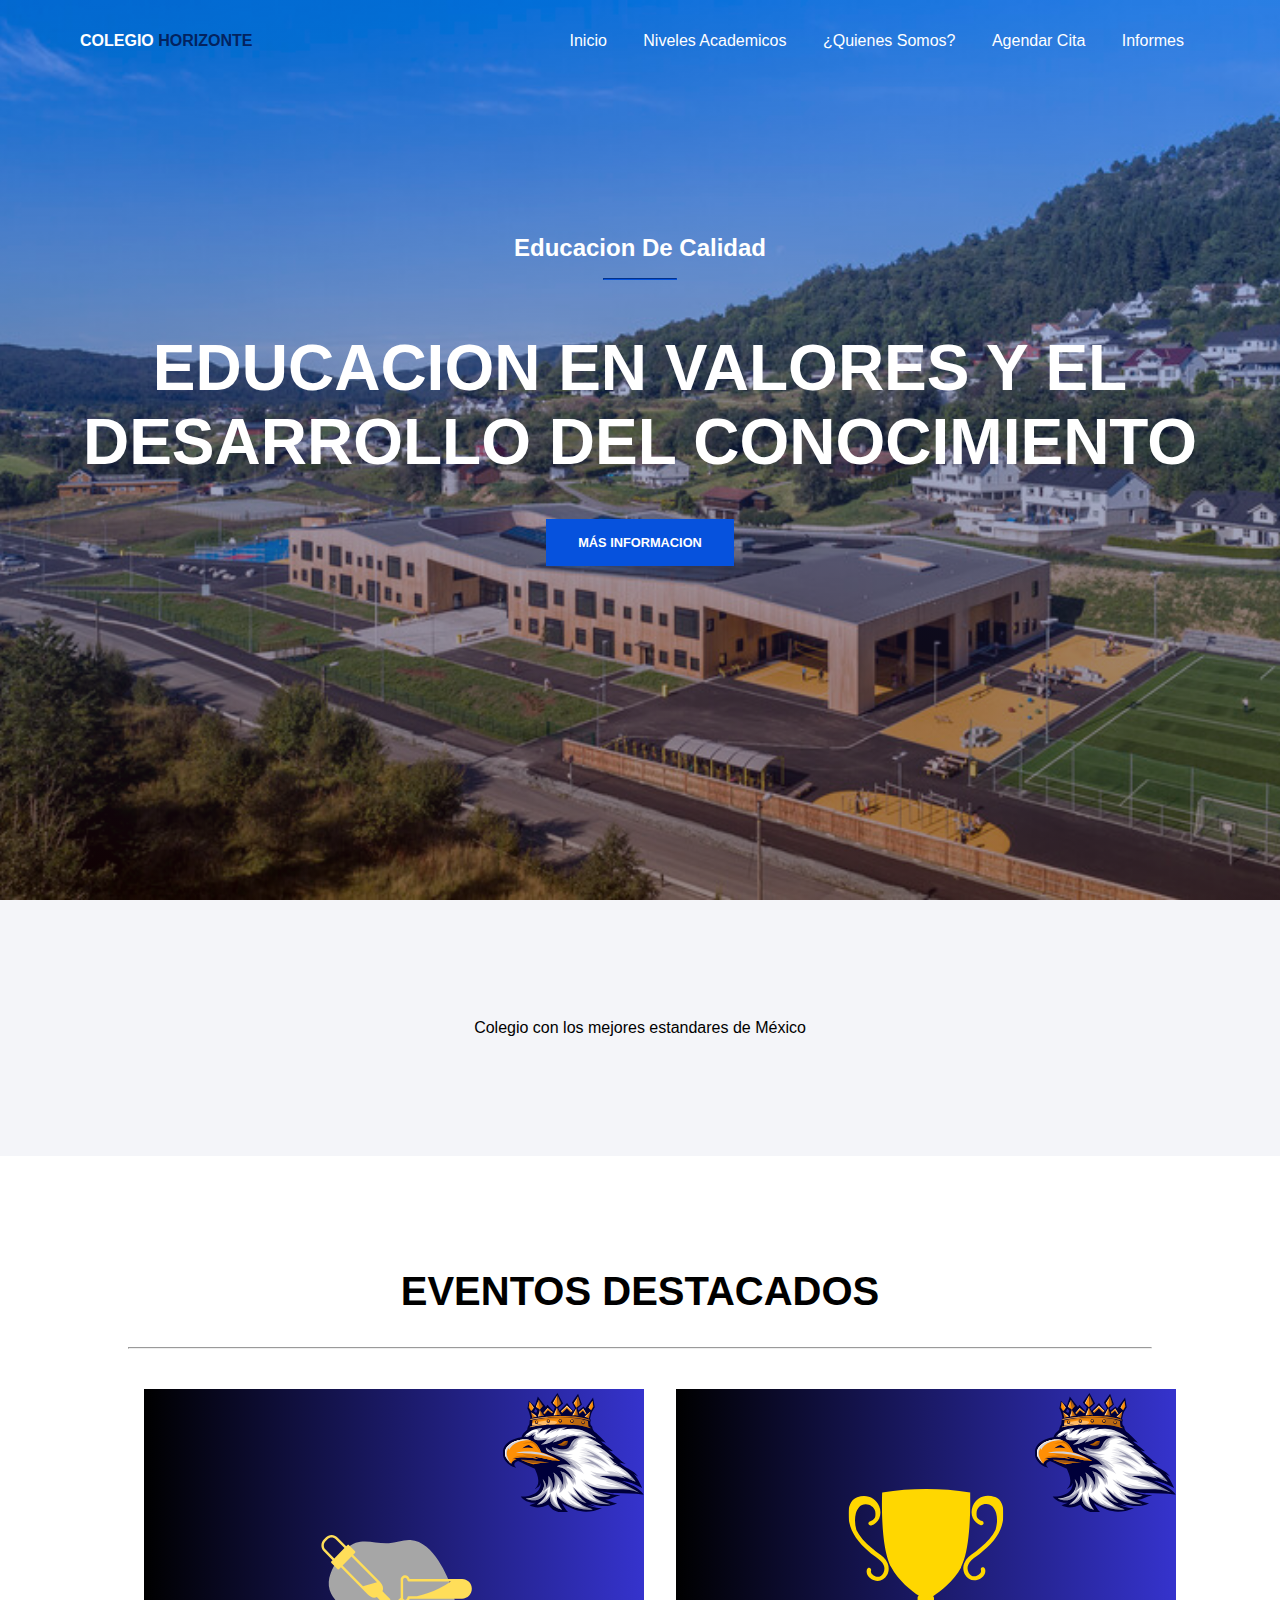
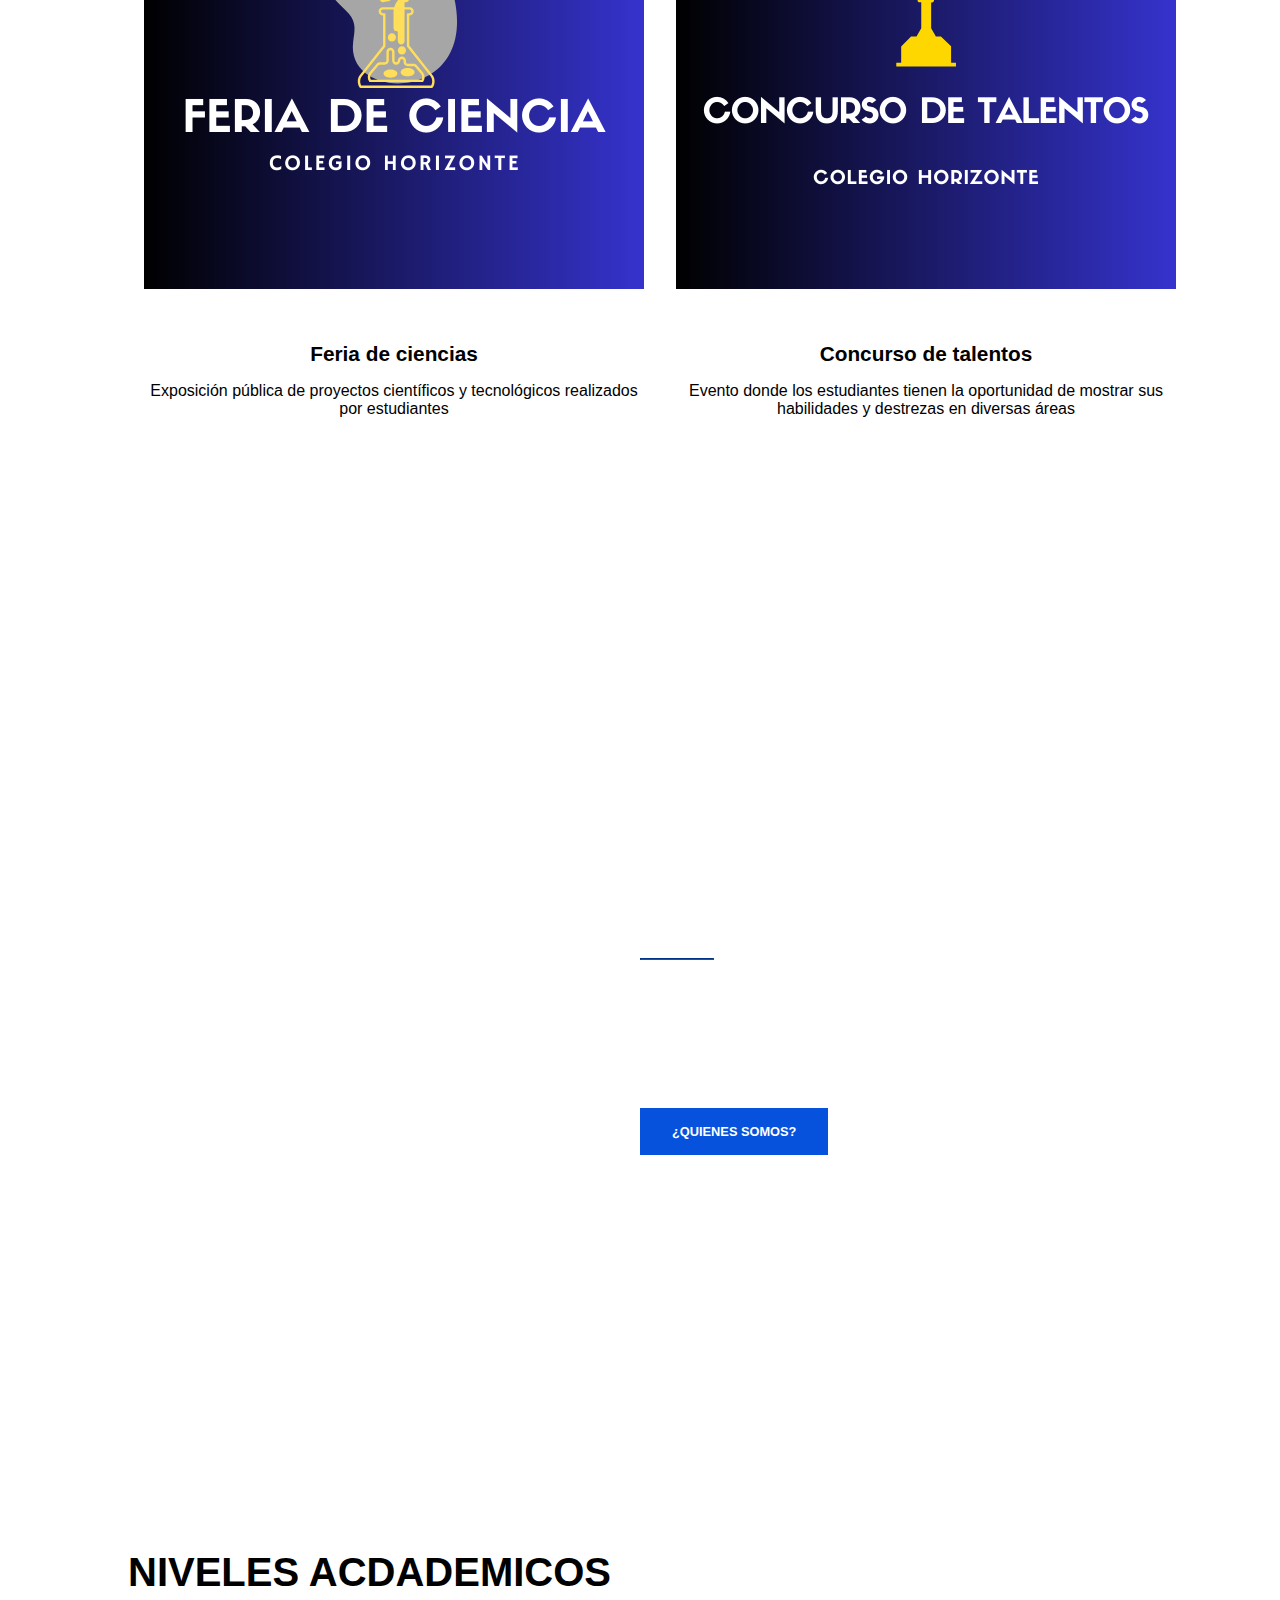
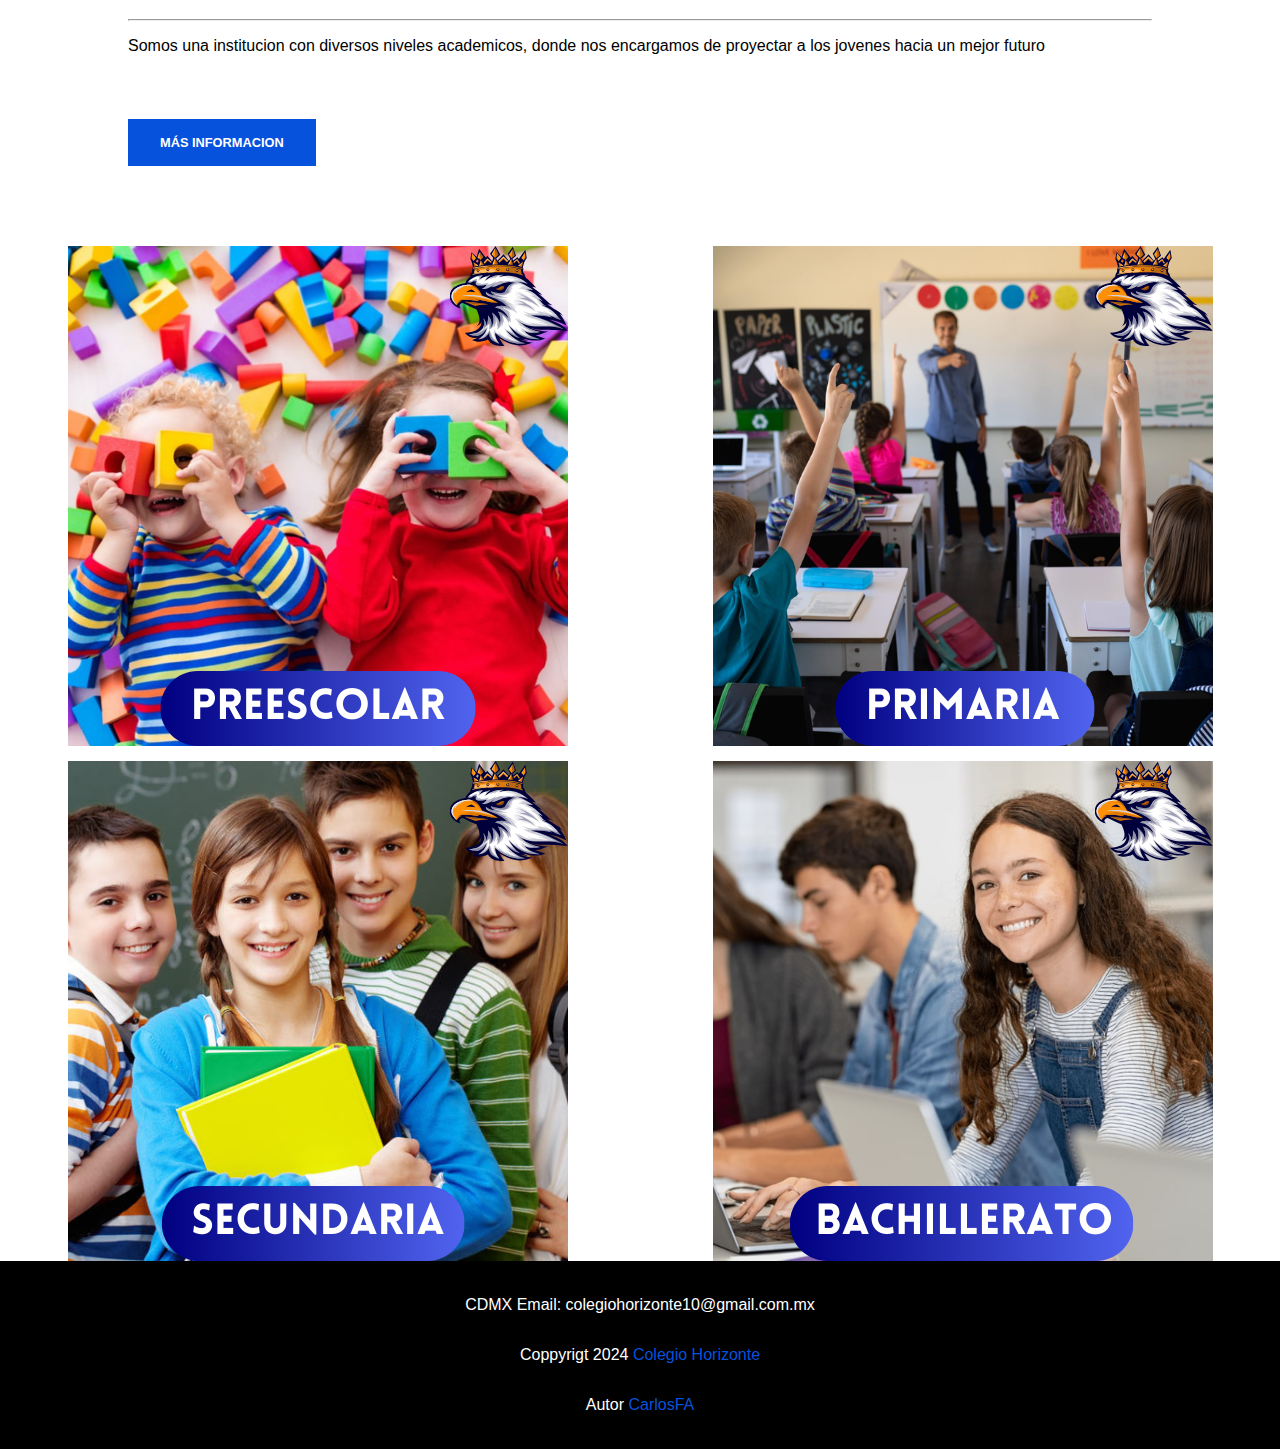
<file: index.html>
<!DOCTYPE html>
<html lang="en">
<head>
    <meta charset="UTF-8">
    <meta name="viewport" content="width=device-width, initial-scale=1.0">
    <title>Colegio Horizonte</title>
    <link rel="stylesheet" href="styles.css" type="text/css" />
    <link rel="shortcut icon" href="favicon.png">
</head>
<body>
    <!--primera seccion-->
    <div id="primera-seccion">
        <div id="barra-navegacion">
            <p id="logo">Colegio<span style="color: #03235f;"> Horizonte</span></p>
            <nav>
                <a href="index.html">Inicio</a>
                <a href="niveles academicos.html">Niveles Academicos</a>
                <a href="quienes somos.html">¿Quienes Somos?</a>
                <!--<a href="#">Eventos</a>-->
                <a href="agendar cita.html">Agendar Cita</a>
                <a href="informes.html">Informes</a>
            </nav>
        </div>
        <div id="primera-seccion-contenido">
            <p>Educacion de calidad</p>
            <hr>
            <h1>Educacion en valores y el desarrollo del conocimiento</h1>
            <a href="informes.html" class="btn-azul">Más Informacion</a>
        </div>
    </div>   
        <!--segunda seccion-->
        <div id="segunda-seccion">
            <p class="frase">Colegio con los mejores estandares de México</p>
            <!--<p class="frase">CarlosFa</p>-->
        </div>
        <!--tercera seccion-->
        <div id="tercera-seccion">
            <div id="titulo">
                <h2>Eventos Destacados</h2>
                <hr>
            </div>
            <div id="container-tercera-seccion">
                <div class="img-tercera">
                    <img src="Feria de ciencia.png" alt="">
                    <h6>Feria de ciencias</h6>
                    <p>Exposición pública de proyectos científicos y tecnológicos realizados por estudiantes</p>
                   <!-- <a href="#" class="btn-azul">Más Informacion</a>-->
                </div>
                <div class="img-tercera">
                    <img src="Concurso.png" alt="">
                    <h6>Concurso de talentos</h6>
                    <p>Evento donde los estudiantes tienen la oportunidad de mostrar sus habilidades y destrezas en diversas áreas</p>
                    <!--<a href="#" class="btn-azul">Más Informacion</a>-->
                </div>
            </div>
        </div>
        <!--cuarta seccion-->
        <div id="cuarta-seccion">
            <div id="contenedor">
                <div id="cuarta-seccion-izq" class="mitad"></div>
                <div id="cuarta-seccion-der" class="mitad">
                    <h3>El mejor colegio de México</h3>
                    <hr>
                    <p>Nos encargamos de transmitir una visión amplia y proyectar a los jovenes a un mejor futuro</p>
                    <a href="quienes somos.html" class="btn-azul">¿Quienes Somos?</a>
                </div>
            </div>
        </div>
        <!--quinta seccion-->
        <div id="quinta-seccion">
            <div id="quinta-seccion-izq">
                <h3>Niveles acdademicos</h3>
                <hr>
                <p>Somos una institucion con diversos niveles academicos, donde nos encargamos de proyectar a los jovenes hacia un mejor futuro</p>
                <a href="niveles academicos.html" class="btn-azul">Más Informacion</a>
            </div>
        </div>
        <div id="quinta-seccion-der">
            <img src="PREESCOLAR.png" alt="">
            <img src="PRIMARIA.png" alt="">
            <img src="SECUNDARIA.png" alt="">
            <img src="BACHILLERATO.png" alt="">
        </div>
        <!--footer-->
        <footer>
            <p>CDMX Email: colegiohorizonte10@gmail.com.mx</p>
            <p>Coppyrigt 2024 <span style="color: #0652DD;">Colegio Horizonte</span></p>
            <p>Autor <span style="color: #0652DD;">CarlosFA</span></p>
        </footer>
        <!--termina footer-->
</body>
</html>
</file>
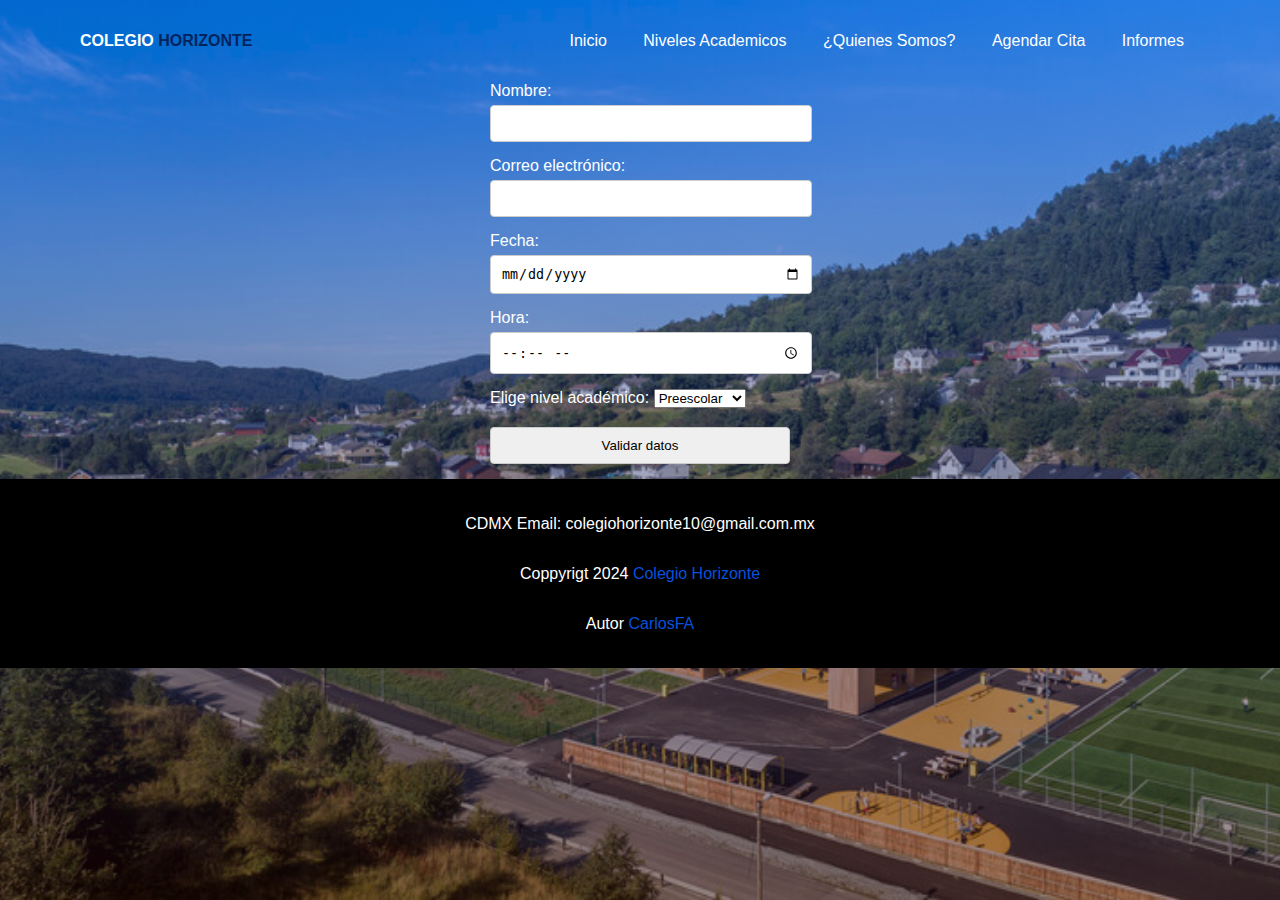
<file: agendar cita.html>
<!DOCTYPE html>
<html lang="en">
<head>
    <meta charset="UTF-8">
    <meta name="viewport" content="width=device-width, initial-scale=1.0">
    <title>Agendar Cita</title>
    <link rel="stylesheet" href="cita.css" type="text/css" />
    <link rel="shortcut icon" href="favicon.png">
</head>
<body>
    <!--primera seccion-->
    <div id="primera-seccion">
        <div id="barra-navegacion">
            <p id="logo">Colegio<span style="color: #03235f;"> Horizonte</span></p>
            <nav>
                <a href="index.html">Inicio</a>
                <a href="niveles academicos.html">Niveles Academicos</a>
                <a href="quienes somos.html">¿Quienes Somos?</a>
                <!--<a href="#">Eventos</a>-->
                <a href="agendar cita.html">Agendar Cita</a>
                <a href="informes.html">Informes</a>
            </nav>
        </div>
        <!--termina primera seccion-->
        <!--Empieza Formulario-->
        <div class="form-container">
            <form id="appointmentForm" action="/submit_appointment" method="post">
            <div class="form-group">
                <label for="name">Nombre:</label>
                <input type="text" id="name" name="name" required>
            </div>
            <div class="form-group">
                <label for="email">Correo electrónico:</label>
                <input type="email" id="email" name="email" required>
            </div>
            <div class="form-group">
                <label for="date">Fecha:</label>
                <input type="date" id="date" name="date" required>
            </div>
            <div class="form-group">
                <label for="time">Hora:</label>
                <input type="time" id="time" name="time" required>
            </div>
            <div class="form-group">
                <label for="academic_level">Elige nivel académico:</label>
                <select id="academic_level" name="academic_level" required>
                    <option value="preescolar">Preescolar</option>
                    <option value="primaria">Primaria</option>
                    <option value="secundaria">Secundaria</option>
                    <option value="bachillerato">Bachillerato</option>
                </select>
            </div>
            <div class="form-group">
                <input type="submit" value="Validar datos" />
                <a href="CitaRecibida.html" id="redirectButton" class="button" style="display: none;">Agendar cita</a>
            </div>
        </form>
    </div>
    <script src="cita.js"></script>
    <!--termina formulario-->
         <!--footer-->
         <footer>
            <p>CDMX Email: colegiohorizonte10@gmail.com.mx</p>
            <p>Coppyrigt 2024 <span style="color: #0652DD;">Colegio Horizonte</span></p>
            <p>Autor <span style="color: #0652DD;">CarlosFA</span></p>
        </footer>
        <!--termina footer-->
</body>
</html>
</file>
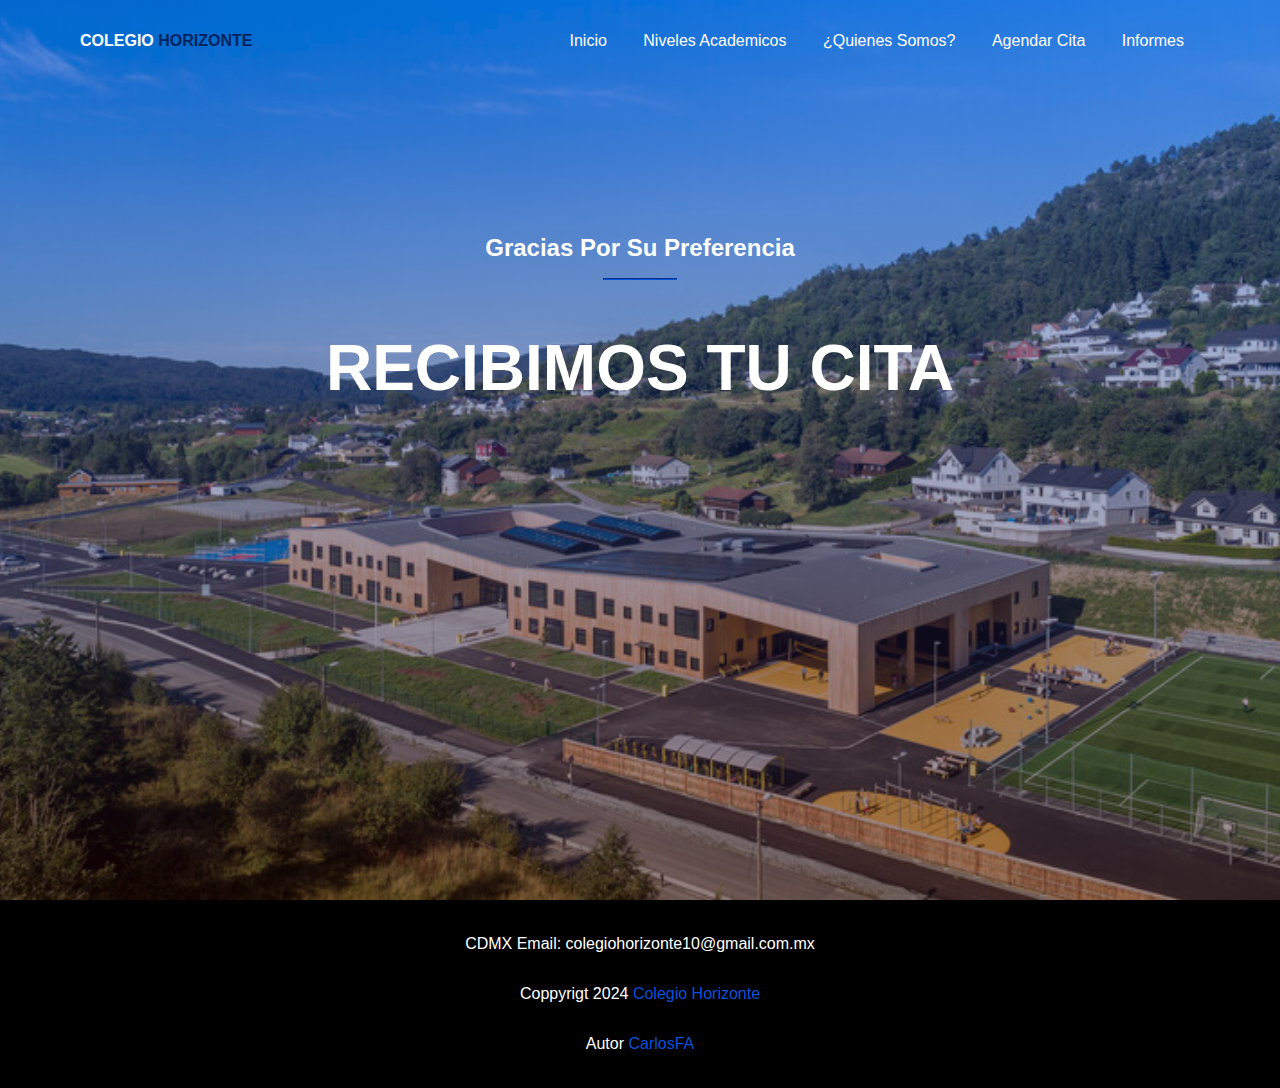
<file: CitaRecibida.html>
<!DOCTYPE html>
<html lang="en">
    <head>
        <meta charset="UTF-8">
        <meta name="viewport" content="width=device-width, initial-scale=1.0">
        <title>Cita Recibida</title>
        <link rel="stylesheet" href="CitaRecibida.css" type="text/css" />
        <link rel="shortcut icon" href="favicon.png">
    </head>
<body>
    <!--primera seccion-->
    <div id="primera-seccion">
        <div id="barra-navegacion">
            <p id="logo">Colegio<span style="color: #03235f;"> Horizonte</span></p>
            <nav>
                <a href="index.html">Inicio</a>
                <a href="niveles academicos.html">Niveles Academicos</a>
                <a href="quienes somos.html">¿Quienes Somos?</a>
                <!--<a href="#">Eventos</a>-->
                <a href="agendar cita.html">Agendar Cita</a>
                <a href="informes.html">Informes</a>
            </nav>
        </div>
        <div id="primera-seccion-contenido">
            <p>Gracias por su preferencia</p>
            <hr>
            <h1>Recibimos tu cita</h1>
            <!--<a href="#" class="btn-azul">Más Informacion</a>-->
        </div>
    </div>  
    <!--footer-->
    <footer>
        <p>CDMX Email: colegiohorizonte10@gmail.com.mx</p>
        <p>Coppyrigt 2024 <span style="color: #0652DD;">Colegio Horizonte</span></p>
        <p>Autor <span style="color: #0652DD;">CarlosFA</span></p>
    </footer>
    <!--termina footer--> 
</body>
</html>
</file>
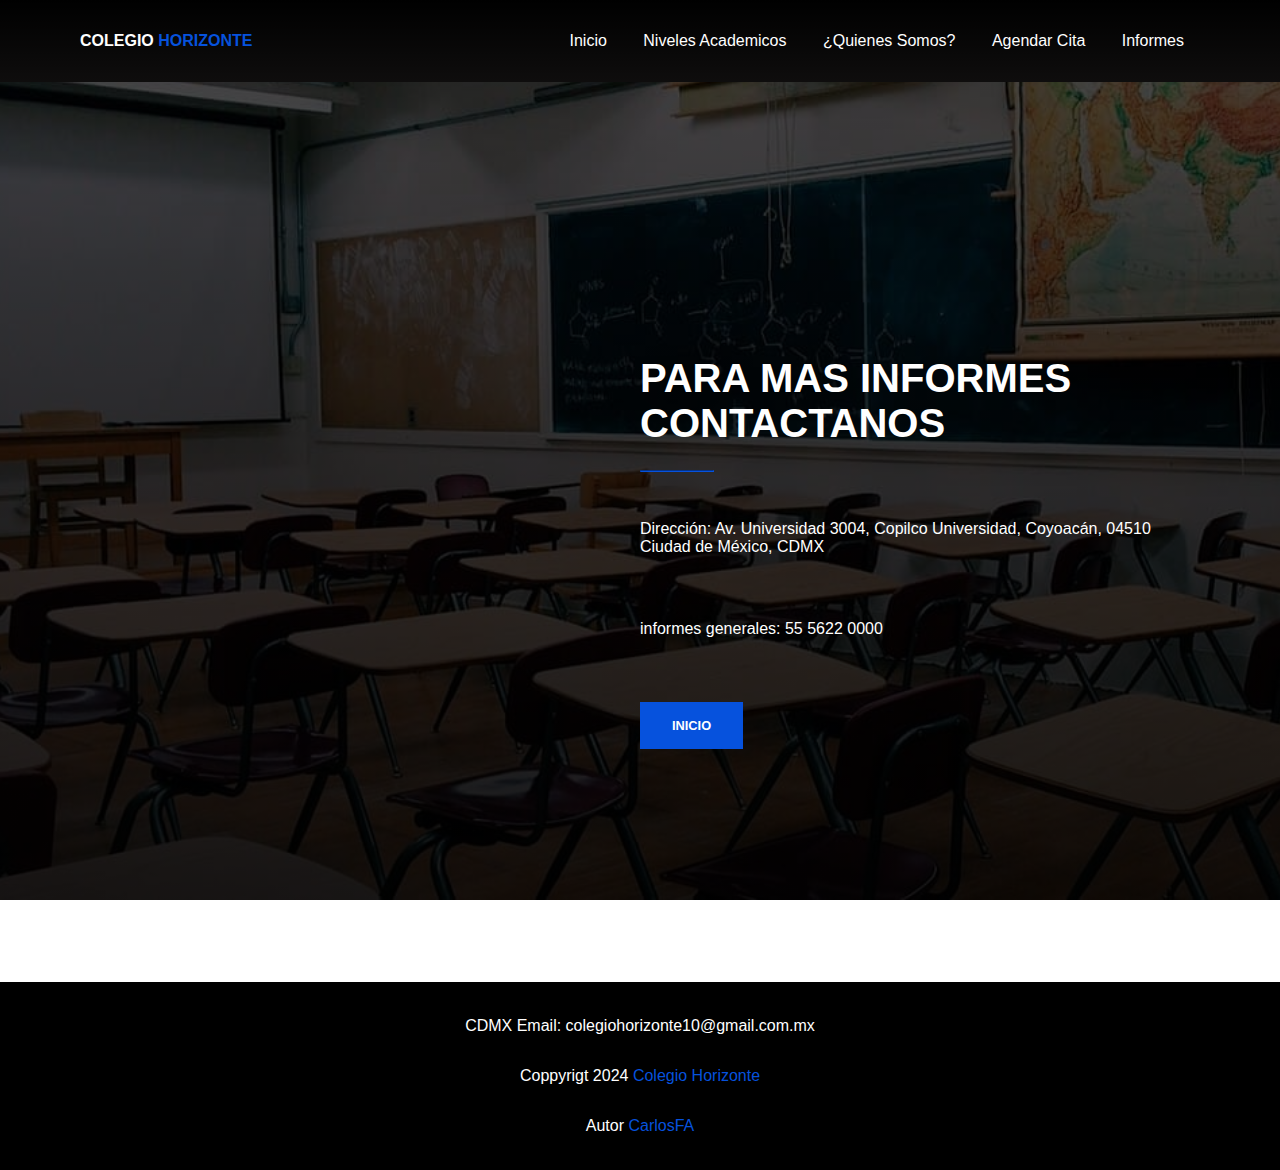
<file: informes.html>
<!DOCTYPE html>
<html lang="en">
<head>
    <meta charset="UTF-8">
    <meta name="viewport" content="width=device-width, initial-scale=1.0">
    <title>Informest</title>
    <link rel="stylesheet" href="quienes.css" type="text/css" />
    <link rel="shortcut icon" href="favicon.png">
</head>
<body>
    <!--primera seccion-->
    <div id="primera-seccion">
        <div id="barra-navegacion">
            <p id="logo">Colegio<span style="color: #0652DD;"> Horizonte</span></p>
            <nav>
                <a href="index.html">Inicio</a>
                <a href="niveles academicos.html">Niveles Academicos</a>
                <a href="quienes somos.html">¿Quienes Somos?</a>
                <!--<a href="#">Eventos</a>-->
                <a href="agendar cita.html">Agendar Cita</a>
                <a href="informes.html">Informes</a>
            </nav>
        </div>
        <!--termina primera seccion-->
        <!--cuarta seccion-->
        <div id="cuarta-seccion">
            <div id="contenedor">
                <div id="cuarta-seccion-izq" class="mitad"></div>
                <div id="cuarta-seccion-der" class="mitad">
                    <h3>Para mas informes contactanos</h3>
                    <hr>
                    <p>Dirección: Av. Universidad 3004, Copilco Universidad, Coyoacán, 04510 Ciudad de México, CDMX</p>
                    <p>informes generales: 55 5622 0000</p>
                    <a href="index.html" class="btn-azul">Inicio</a>
                </div>
            </div>
        </div>

         <!--footer-->
         <footer>
            <p>CDMX Email: colegiohorizonte10@gmail.com.mx</p>
            <p>Coppyrigt 2024 <span style="color: #0652DD;">Colegio Horizonte</span></p>
            <p>Autor <span style="color: #0652DD;">CarlosFA</span></p>
        </footer>
        <!--termina footer-->
</body>
</html>
</file>
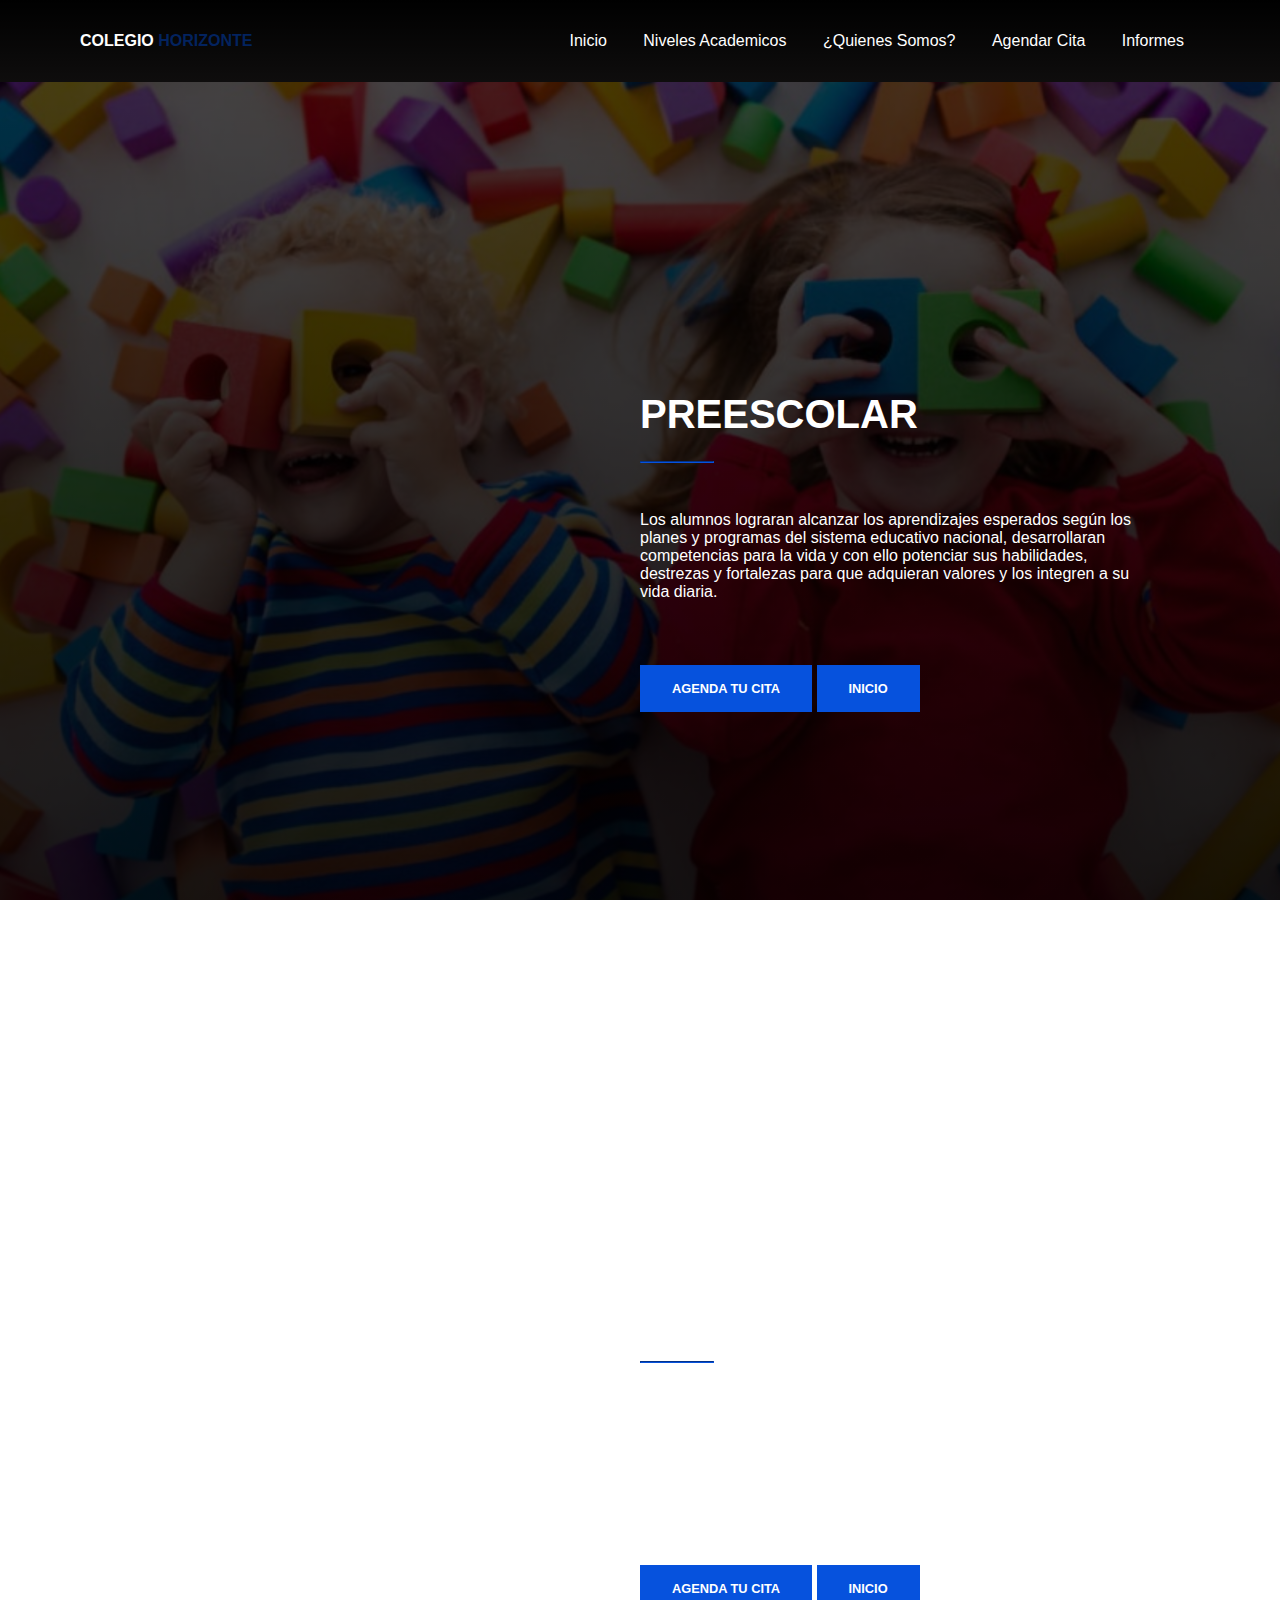
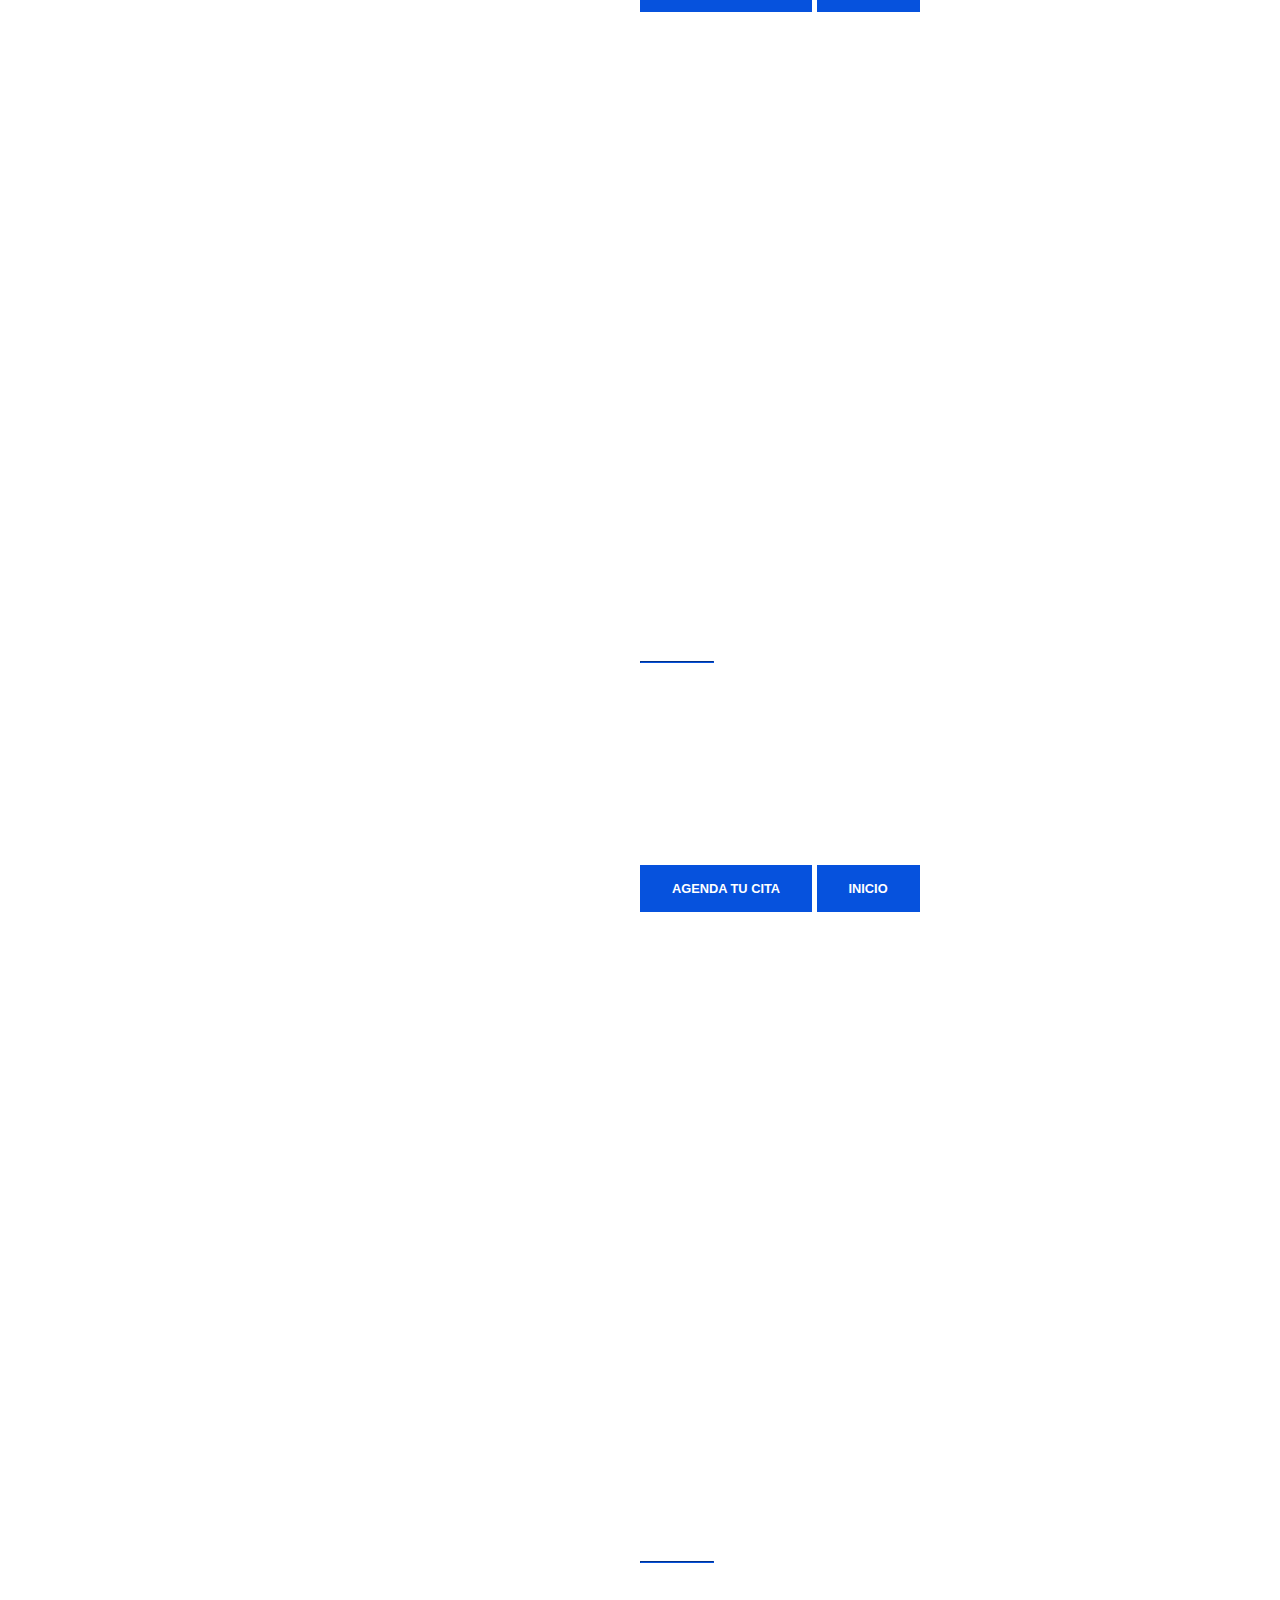
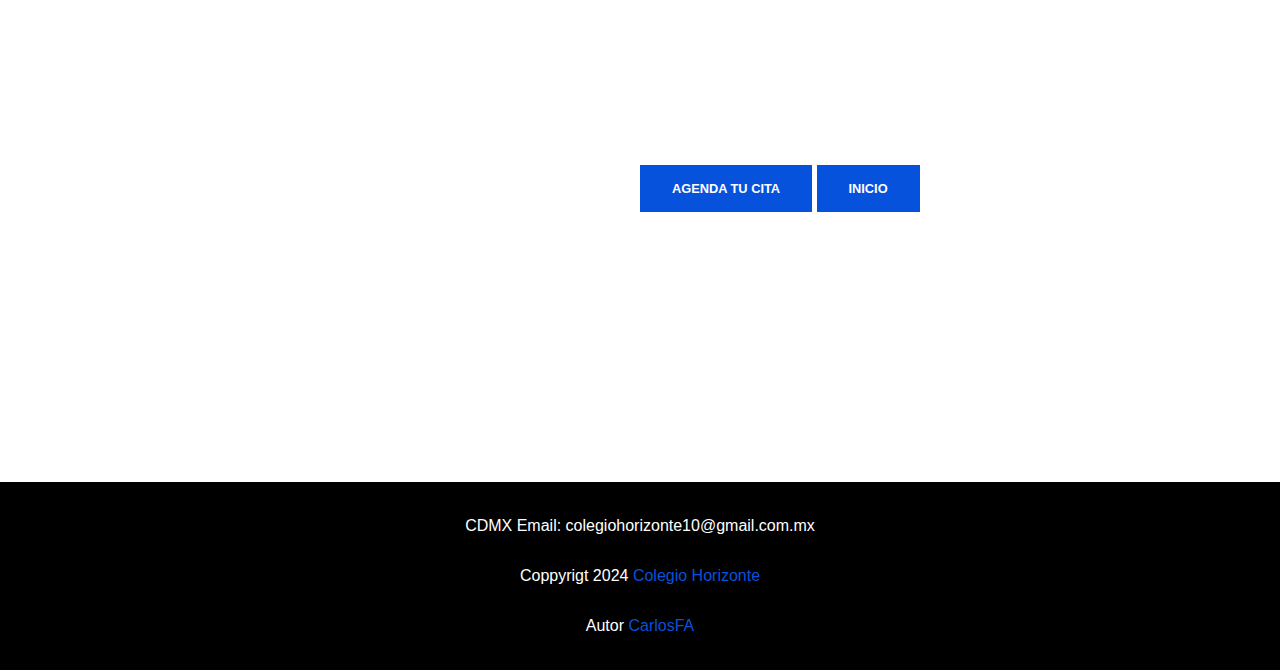
<file: niveles academicos.html>
<!DOCTYPE html>
<html lang="en">
<head>
    <meta charset="UTF-8">
    <meta name="viewport" content="width=n, initial-scale=1.0">
    <title>Niveles Academicos</title>
    <link rel="stylesheet" href="niveles.css" type="text/css" />
    <link rel="shortcut icon" href="favicon.png">
</head>
<body>
    <!--primera seccion-->
    <div id="primera-seccion">
        <div id="barra-navegacion">
            <p id="logo">Colegio<span style="color: #03235f;"> Horizonte</span></p>
            <nav>
                <a href="index.html">Inicio</a>
                <a href="niveles academicos.html">Niveles Academicos</a>
                <a href="quienes somos.html">¿Quienes Somos?</a>
                <!--<a href="#">Eventos</a>-->
                <a href="agendar cita.html">Agendar Cita</a>
                <a href="informes.html">Informes</a>
            </nav>
        </div>
        <!--termina primera seccion-->
        <!--segunda seccion-->
        <div id="segunda-seccion">
            <div id="contenedor">
                <div id="cuarta-seccion-izq" class="mitad"></div>
                <div id="cuarta-seccion-der" class="mitad">
                    <h3>Preescolar</h3>
                    <hr>
                    <p>Los alumnos lograran alcanzar los aprendizajes esperados según los planes y programas del sistema educativo nacional, desarrollaran competencias para la vida y con ello potenciar sus habilidades, destrezas y fortalezas para que adquieran valores y los integren a su vida diaria.</p>
                    <a href="agendar cita.html" class="btn-azul">Agenda tu cita</a>
                    <a href="index.html" class="btn-azul">Inicio</a>
                </div>
            </div>
        </div>
        <!--tercera seccion-->
        <div id="tercera-seccion">
            <div id="contenedor">
                <div id="cuarta-seccion-izq" class="mitad"></div>
                <div id="cuarta-seccion-der" class="mitad">
                    <h3>primaria</h3>
                    <hr>
                    <p>Los alumnos lograran alcanzar los aprendizajes esperados según los planes y programas del sistema educativo nacional, desarrollaran competencias para la vida y con ello potenciar sus habilidades, destrezas y fortalezas para que adquieran valores y los integren a su vida diaria.</p>
                    <a href="agendar cita.html" class="btn-azul">Agenda tu cita</a>
                    <a href="index.html" class="btn-azul">Inicio</a>
                </div>
            </div>
        </div>
        <!--cuarta seccion-->
        <div id="cuarta-seccion">
            <div id="contenedor">
                <div id="cuarta-seccion-izq" class="mitad"></div>
                <div id="cuarta-seccion-der" class="mitad">
                    <h3>secundaria</h3>
                    <hr>
                    <p>Contaran con las habilidades y destrezas establecidos en el sistema educativo mexicano para la competencias de la vida en sociedad, logrando desarrollar actitudes y aptitudes para la vida diaria, por medio de la práctica de valores, capaces de tomar decisiones que les permita la superación personal, educativa etc.</p>
                    <a href="agendar cita.html" class="btn-azul">Agenda tu cita</a>
                    <a href="index.html" class="btn-azul">Inicio</a>
                </div>
            </div>
        </div>
        <!--quinta seccion-->
        <div id="quinta-seccion">
            <div id="contenedor">
                <div id="cuarta-seccion-izq" class="mitad"></div>
                <div id="cuarta-seccion-der" class="mitad">
                    <h3>bachillerato</h3>
                    <hr>
                    <p>Los alumnos lograran alcanzar los aprendizajes esperados según los planes y programas del sistema educativo nacional, desarrollaran competencias para la vida y con ello potenciar sus habilidades, destrezas y fortalezas para que adquieran valores y los integren a su vida diaria.</p>
                    <a href="agendar cita.html" class="btn-azul">Agenda tu cita</a>
                    <a href="index.html" class="btn-azul">Inicio</a>
                </div>
            </div>
        </div>
         <!--footer-->
         <footer>
            <p>CDMX Email: colegiohorizonte10@gmail.com.mx</p>
            <p>Coppyrigt 2024 <span style="color: #0652DD;">Colegio Horizonte</span></p>
            <p>Autor <span style="color: #0652DD;">CarlosFA</span></p>
        </footer>
        <!--termina footer-->
</body>
</html>
</file>
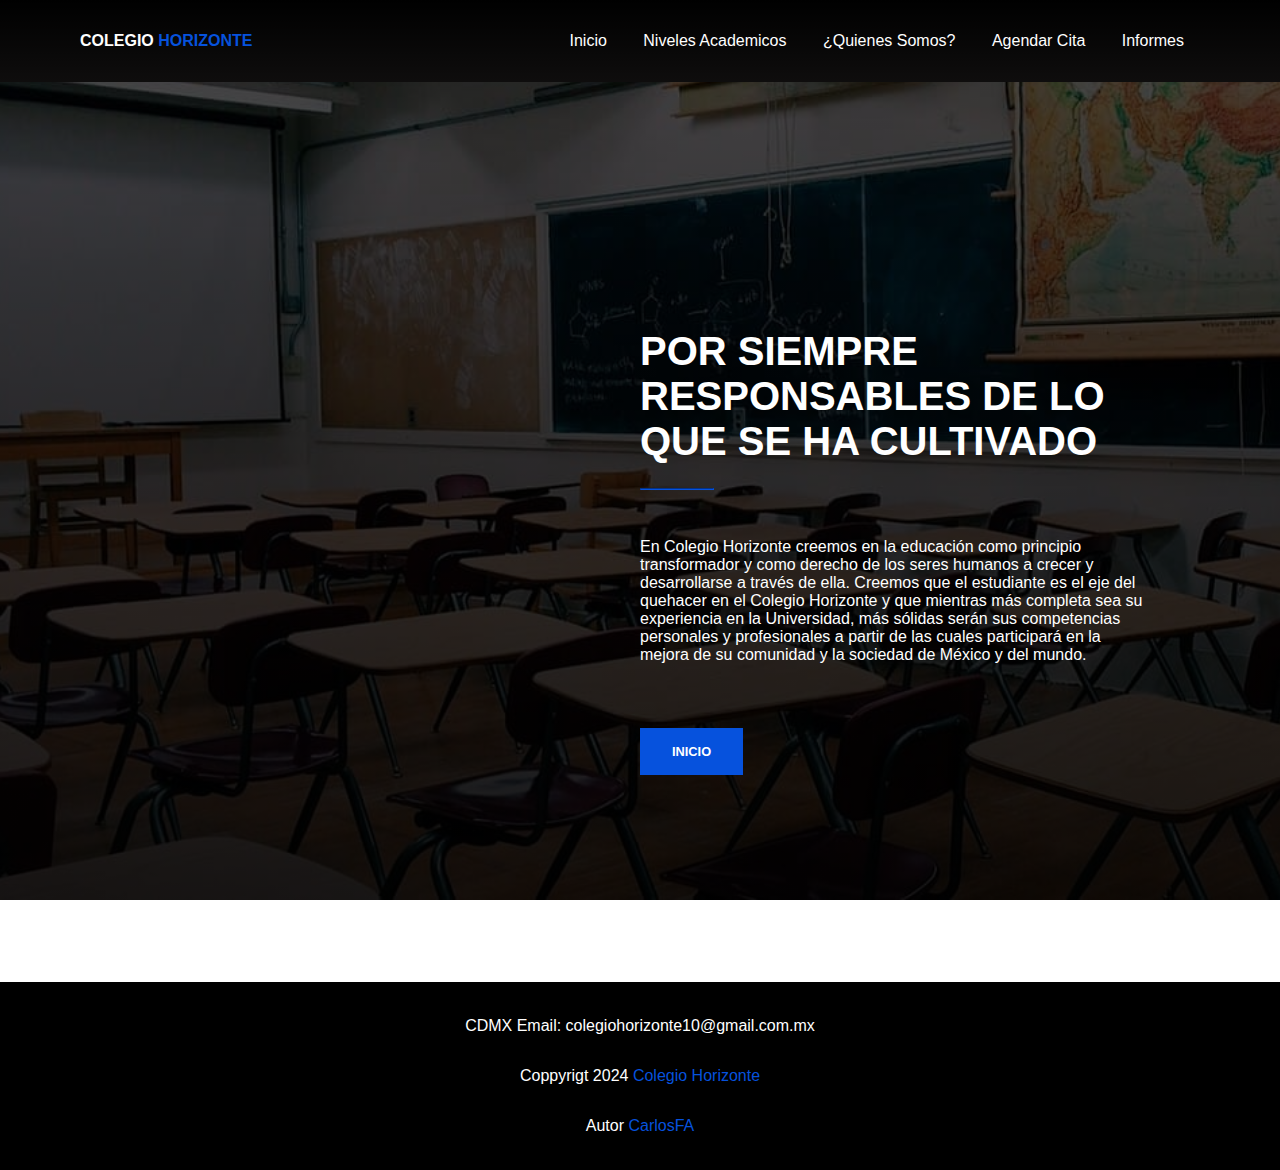
<file: quienes somos.html>
<!DOCTYPE html>
<html lang="en">
<head>
    <meta charset="UTF-8">
    <meta name="viewport" content="width=device-width, initial-scale=1.0">
    <title>¿Quienes Somos?</title>
    <link rel="stylesheet" href="quienes.css" type="text/css" />
    <link rel="shortcut icon" href="favicon.png">
</head>
<body>
    <!--primera seccion-->
    <div id="primera-seccion">
        <div id="barra-navegacion">
            <p id="logo">Colegio<span style="color: #0652DD;"> Horizonte</span></p>
            <nav>
                <a href="index.html">Inicio</a>
                <a href="niveles academicos.html">Niveles Academicos</a>
                <a href="quienes somos.html">¿Quienes Somos?</a>
                <!--<a href="#">Eventos</a>-->
                <a href="agendar cita.html">Agendar Cita</a>
                <a href="informes.html">Informes</a>
            </nav>
        </div>
        <!--termina primera seccion-->
        <!--cuarta seccion-->
        <div id="cuarta-seccion">
            <div id="contenedor">
                <div id="cuarta-seccion-izq" class="mitad"></div>
                <div id="cuarta-seccion-der" class="mitad">
                    <h3>Por siempre responsables de lo que se ha cultivado</h3>
                    <hr>
                    <p>En Colegio Horizonte creemos en la educación como principio transformador y como derecho de los seres humanos a crecer y desarrollarse a través de ella. Creemos que el estudiante es el eje del quehacer en el Colegio Horizonte y que mientras más completa sea su experiencia en la Universidad, más sólidas serán sus competencias personales y profesionales a partir de las cuales participará en la mejora de su comunidad y la sociedad de México y del mundo.</p>
                    <a href="index.html" class="btn-azul">Inicio</a>
                </div>
            </div>
        </div>

         <!--footer-->
         <footer>
            <p>CDMX Email: colegiohorizonte10@gmail.com.mx</p>
            <p>Coppyrigt 2024 <span style="color: #0652DD;">Colegio Horizonte</span></p>
            <p>Autor <span style="color: #0652DD;">CarlosFA</span></p>
        </footer>
        <!--termina footer-->
</body>
</html>
</file>
<file: styles.css>
body {
    box-sizing: border-box;
    margin: 0;
    padding: 0;
    height: 100vh;
    font-family: 'noto sans', sans-serif;
    color: #000000;
}
/*comienzan las clases reutilizables*/
.btn-azul{
    text-decoration: none;
    color: white;
    font-size: 0.8rem;
    font-family: 'montserrat',sans-serif;
    text-transform: uppercase;
    font-weight: 700;
    background-color: #0652DD;
    padding: 1rem 2rem;
    display: inline-block;
    align-self: center;
}
.frase{
    text-align: center;
    color: black;
}
/*termina los reutilizables*/
/* comienza 1ra seccion*/
#primera-seccion{
    background: linear-gradient(rgba(8, 94, 255, 0.35),rgba(38,2,2,0.446)),url(escuela\ 2.jpg)no-repeat center/cover;
    background-attachment: fixed;
    height: 100vh;
    color: white;
}
#barra-navegacion{
    display: flex;
    flex-direction: row;
    justify-content: space-between;
    margin: auto 5rem;
    padding-top: 2rem;
    padding-bottom: 2rem;
}
#logo{
    margin: 0;
    text-transform: uppercase;
    font-weight: 700;
    font-stretch: wider;
}
nav>a{
    text-decoration: none;
    color: white;
    padding-left: 1rem;
    padding-right: 1rem;
}
nav>a:hover{
    color: #0652DD;
}
#primera-seccion-contenido{
    margin-top: 8rem;
    display: flex;
    flex-direction: column;
    text-align: center;
}
#primera-seccion-contenido>p{
    text-transform: capitalize;
    font-family: 'montserrat',sans-serif;
    font-size: 1.5rem;
    margin-bottom: 0.5rem;
    font-weight: bold;
}
#primera-seccion-contenido>hr{
    width: 4.5rem;
    border-color: #0652DD;
}
#primera-seccion-contenido>h1{
    font-family: 'montserrat',sans-serif;
    text-transform: uppercase;
    font-size: 4rem;
    font-weight: 700;
    margin-bottom: 2.5rem;
}
/*termina la 1ra seccion*/
/*comienda la 2da seccion*/
#segunda-seccion{
    background-color: #f4f5f9;
    min-height: 10rem;
    display: flex;
    flex-direction: column;
    justify-content: center;
    padding: 3rem;
}
/*termina 2da seccion*/
/*empieza 3ra seccion*/
#tercera-seccion{
    margin: auto;
    display: flex;
    flex-direction: column;
    width: 80%;
    padding-top: 5rem;
    padding-bottom: 5rem;
}
#titulo{
    margin-bottom: 2rem;
}
#titulo> h2{
    text-transform: uppercase;
    text-align: center;
    font-family: 'montserrat',sans-serif;
    font-size: 2.5rem;
    font-weight: 700;
}
#titulos>hr{
    width: 4.5rem;
    border-color: #0652DD;
}
#container-tercera-seccion{
    text-align: center;
    display: flex;
    flex-direction: row;
}
.img-tercera{
    padding-right: 1rem;
    padding-left: 1rem;
}
.img-tercera>h6{
    text-align: center;
    font-family: 'montserrat',sans-serif;
    font-size: 1.3rem;
    font-weight: 700;
    margin-bottom: 1rem;
}
.img-tercera>p{
    margin-bottom: 2rem;
}
.img-tercera> img{
    max-width: 100;
}
/*termina 3er seccion*/
/*empieza 4ta seccion*/
#cuarta-seccion{
    background: linear-gradient(rgba(0, 0, 0, 0.7),rgba(0,0,0,0.905)),url(ESTUDIANTES.jpg)no-repeat center/cover;
    background-attachment: fixed;
    height: 100vh;
    color: white;
    display: flex;
    flex-direction: column;
}
#contenedor{
    width: 80%;
    margin: auto;
    display: flex;
    flex-direction: row;
}
.mitad{
    width: 50%;
}
#cuarta-seccion-der>h3{
    text-transform: uppercase;
    font-family: 'montserrat',sans-serif;
    font-size: 2.5rem;
    font-weight: 700;
    margin-bottom: 1.5rem;
}
#cuarta-seccion-der>hr{
    width: 4.5rem;
    border-color: #0652DD;
    margin-left: 0;
    margin-bottom: 3rem;
}
#cuarta-seccion-der>p{
    margin-bottom: 4rem;
}
/*termina 4ta seccion*/
/*comienza 5ta seccion*/
#quinta-seccion{
    width: 80%;
    margin: auto;
    display: flex;
    flex-direction: row;
    align-items: center;
    padding-top: 5rem;
    padding-bottom: 5rem;
}
#quinta-seccion-izq{
    flex: 1;
}
#quinta-seccion-izq>h3{
    text-transform: uppercase;
    font-family: 'montserrat',sans-serif;
    font-size: 2.5rem;
    font-weight: 700;
    margin-bottom: 1.5rem;
}
#quinta-seccion-izq>p{
    margin-bottom: 4rem;
}
#quinta-seccion-der{
    flex: 2;
    display: grid;
    grid-template-columns: repeat(2,1fr);
    gap: 15px 10px;
    justify-items: center;
    align-items: center;
}
#quinta-seccion-der>img{
    max-width: 100%;
}
#quinta-seccion-der>hr{
    width: 4.5rem;
    border-color: #0652DD;
    margin-left: 0;
    margin-bottom: 3rem;
}
/*termina 5ta seccion*/
/*empieza footer*/
footer{
    background-color: black;
    color: white;
    padding-top: 1.2rem;
    padding-bottom: 1.2rem;
    display: flex;
    flex-direction: column;
    text-align: center;
}
/*termina footer*/
</file>
<file: cita.css>
body {
    box-sizing: border-box;
    margin: 0;
    padding: 0;
    height: 100vh;
    font-family: 'noto sans', sans-serif;
    color: #000000;
}
/*comienzan las clases reutilizables*/
.btn-azul{
    text-decoration: none;
    color: white;
    font-size: 0.8rem;
    font-family: 'montserrat',sans-serif;
    text-transform: uppercase;
    font-weight: 700;
    background-color: #0652DD;
    padding: 1rem 2rem;
    display: inline-block;
    align-self: center;
}
.frase{
    text-align: center;
    color: black;
}
/*termina los reutilizables*/
/*empiaza formulario*/
body {
    font-family: Arial, sans-serif;
}
.form-container {
    width: 300px;
    margin: 0 auto;
}
.form-group {
    margin-bottom: 15px;
}
.form-group label {
    display: inline-block;
    margin-bottom: 5px;
}
.form-group input {
    width: 100%;
    padding: 10px;
    border: 1px solid #ccc;
    border-radius: 4px;
}
.form-group button {
    background-color: #0652DD;
    color: white;
    padding: 10px 20px;
    border: none;
    border-radius: 4px;
    cursor: pointer;
}
.form-group button:hover {
    background-color: #001438;
}
.button {
    display: inline-block;
    background-color: #0652DD;
    color: white;
    padding: 10px 20px;
    text-decoration: none;
    border: none;
    border-radius: 4px;
    cursor: pointer;
}
.button:hover {
    background-color: #001438;
}
/*termina formulario*/
/* comienza 1ra seccion*/
#primera-seccion{
    background: linear-gradient(rgba(8, 94, 255, 0.35),rgba(38,2,2,0.446)),url(escuela\ 2.jpg)no-repeat center/cover;
    background-attachment: fixed;
    height: 100vh;
    color: white;
}
#barra-navegacion{
    display: flex;
    flex-direction: row;
    justify-content: space-between;
    margin: auto 5rem;
    padding-top: 2rem;
    padding-bottom: 2rem;
}
#logo{
    margin: 0;
    text-transform: uppercase;
    font-weight: 700;
    font-stretch: wider;
}
nav>a{
    text-decoration: none;
    color: white;
    padding-left: 1rem;
    padding-right: 1rem;
}
nav>a:hover{
    color: #0652DD;
}
#primera-seccion-contenido{
    margin-top: 8rem;
    display: flex;
    flex-direction: column;
    text-align: center;
}
#primera-seccion-contenido>p{
    text-transform: capitalize;
    font-family: 'montserrat',sans-serif;
    font-size: 1.5rem;
    margin-bottom: 0.5rem;
    font-weight: bold;
}
#primera-seccion-contenido>hr{
    width: 4.5rem;
    border-color: #0652DD;
}
#primera-seccion-contenido>h1{
    font-family: 'montserrat',sans-serif;
    text-transform: uppercase;
    font-size: 4rem;
    font-weight: 700;
    margin-bottom: 2.5rem;
}
/*termina la 1ra seccion*/
/*empieza footer*/
footer{
    background-color: black;
    color: white;
    padding-top: 1.2rem;
    padding-bottom: 1.2rem;
    display: flex;
    flex-direction: column;
    text-align: center;
}
/*termina footer*/
</file>
<file: CitaRecibida.css>
body {
    box-sizing: border-box;
    margin: 0;
    padding: 0;
    height: 100vh;
    font-family: 'noto sans', sans-serif;
    color: #000000;
}
/*comienzan las clases reutilizables*/
.btn-azul{
    text-decoration: none;
    color: white;
    font-size: 0.8rem;
    font-family: 'montserrat',sans-serif;
    text-transform: uppercase;
    font-weight: 700;
    background-color: #0652DD;
    padding: 1rem 2rem;
    display: inline-block;
    align-self: center;
}
.frase{
    text-align: center;
    color: black;
}
/*termina los reutilizables*/
/* comienza 1ra seccion*/
#primera-seccion{
    background: linear-gradient(rgba(8, 94, 255, 0.35),rgba(38,2,2,0.446)),url(escuela\ 2.jpg)no-repeat center/cover;
    background-attachment: fixed;
    height: 100vh;
    color: white;
}
#barra-navegacion{
    display: flex;
    flex-direction: row;
    justify-content: space-between;
    margin: auto 5rem;
    padding-top: 2rem;
    padding-bottom: 2rem;
}
#logo{
    margin: 0;
    text-transform: uppercase;
    font-weight: 700;
    font-stretch: wider;
}
nav>a{
    text-decoration: none;
    color: white;
    padding-left: 1rem;
    padding-right: 1rem;
}
nav>a:hover{
    color: #0652DD;
}
#primera-seccion-contenido{
    margin-top: 8rem;
    display: flex;
    flex-direction: column;
    text-align: center;
}
#primera-seccion-contenido>p{
    text-transform: capitalize;
    font-family: 'montserrat',sans-serif;
    font-size: 1.5rem;
    margin-bottom: 0.5rem;
    font-weight: bold;
}
#primera-seccion-contenido>hr{
    width: 4.5rem;
    border-color: #0652DD;
}
#primera-seccion-contenido>h1{
    font-family: 'montserrat',sans-serif;
    text-transform: uppercase;
    font-size: 4rem;
    font-weight: 700;
    margin-bottom: 2.5rem;
}
/*termina la 1ra seccion*/
/*empieza footer*/
footer{
    background-color: black;
    color: white;
    padding-top: 1.2rem;
    padding-bottom: 1.2rem;
    display: flex;
    flex-direction: column;
    text-align: center;
}
/*termina footer*/
</file>
<file: quienes.css>
body{
    box-sizing: border-box;
    margin: 0;
    padding: 0;
    height: 100vh;
    font-family: 'noto sans', sans-serif;
    color: #000000;
}
/*comienzan las clases reutilizables*/
.btn-azul{
    text-decoration: none;
    color: white;
    font-size: 0.8rem;
    font-family: 'montserrat',sans-serif;
    text-transform: uppercase;
    font-weight: 700;
    background-color: #0652DD;
    padding: 1rem 2rem;
    display: inline-block;
    align-self: center;
}
.frase{
    text-align: center;
    color: black;
}
/*termina los reutilizables*/
/* comienza 1ra seccion*/
#primera-seccion{
    background: linear-gradient(rgb(0, 0, 0),rgba(38,2,2,0.446)),url()no-repeat center/cover;
    background-attachment: fixed;
    height: 100vh;
    color: white;
}
#barra-navegacion{
    display: flex;
    flex-direction: row;
    justify-content: space-between;
    margin: auto 5rem;
    padding-top: 2rem;
    padding-bottom: 2rem;
}
#logo{
    margin: 0;
    text-transform: uppercase;
    font-weight: 700;
    font-stretch: wider;
}
nav>a{
    text-decoration: none;
    color: white;
    padding-left: 1rem;
    padding-right: 1rem;
}
nav>a:hover{
    color: #0652DD;
}
#primera-seccion-contenido{
    margin-top: 8rem;
    display: flex;
    flex-direction: column;
    text-align: center;
}
#primera-seccion-contenido>p{
    text-transform: capitalize;
    font-family: 'montserrat',sans-serif;
    font-size: 1.5rem;
    margin-bottom: 0.5rem;
    font-weight: bold;
}
#primera-seccion-contenido>hr{
    width: 4.5rem;
    border-color: #0652DD;
}
#primera-seccion-contenido>h1{
    font-family: 'montserrat',sans-serif;
    text-transform: uppercase;
    font-size: 4rem;
    font-weight: 700;
    margin-bottom: 2.5rem;
}
/*termina la 1ra seccion*/
/*empieza 4ta seccion*/
#cuarta-seccion{
    background: linear-gradient(rgba(0, 0, 0, 0.7),rgba(0,0,0,0.905)),url(quienes.jpg)no-repeat center/cover;
    background-attachment: fixed;
    height: 100vh;
    color: white;
    display: flex;
    flex-direction: column;
}
#contenedor{
    width: 80%;
    margin: auto;
    display: flex;
    flex-direction: row;
}
.mitad{
    width: 50%;
}
#cuarta-seccion-der>h3{
    text-transform: uppercase;
    font-family: 'montserrat',sans-serif;
    font-size: 2.5rem;
    font-weight: 700;
    margin-bottom: 1.5rem;
}
#cuarta-seccion-der>hr{
    width: 4.5rem;
    border-color: #0652DD;
    margin-left: 0;
    margin-bottom: 3rem;
}
#cuarta-seccion-der>p{
    margin-bottom: 4rem;
}
/*termina 4ta seccion*/
/*empieza footer*/
footer{
    background-color: black;
    color: white;
    padding-top: 1.2rem;
    padding-bottom: 1.2rem;
    display: flex;
    flex-direction: column;
    text-align: center;
}
/*termina footer*/
</file>
<file: niveles.css>
body{
    box-sizing: border-box;
    margin: 0;
    padding: 0;
    height: 100vh;
    font-family: 'noto sans', sans-serif;
    color: #000000;
}
/*comienzan las clases reutilizables*/
.btn-azul{
    text-decoration: none;
    color: white;
    font-size: 0.8rem;
    font-family: 'montserrat',sans-serif;
    text-transform: uppercase;
    font-weight: 700;
    background-color: #0652DD;
    padding: 1rem 2rem;
    display: inline-block;
    align-self: center;
}
.frase{
    text-align: center;
    color: black;
}
/*termina los reutilizables*/
/* comienza 1ra seccion*/
#primera-seccion{
    background: linear-gradient(rgb(0, 0, 0),rgba(38,2,2,0.446)),url()no-repeat center/cover;
    background-attachment: fixed;
    height: 100vh;
    color: white;
}
#barra-navegacion{
    display: flex;
    flex-direction: row;
    justify-content: space-between;
    margin: auto 5rem;
    padding-top: 2rem;
    padding-bottom: 2rem;
}
#logo{
    margin: 0;
    text-transform: uppercase;
    font-weight: 700;
    font-stretch: wider;
}
nav>a{
    text-decoration: none;
    color: white;
    padding-left: 1rem;
    padding-right: 1rem;
}
nav>a:hover{
    color: #0652DD;
}
#primera-seccion-contenido{
    margin-top: 8rem;
    display: flex;
    flex-direction: column;
    text-align: center;
}
#primera-seccion-contenido>p{
    text-transform: capitalize;
    font-family: 'montserrat',sans-serif;
    font-size: 1.5rem;
    margin-bottom: 0.5rem;
    font-weight: bold;
}
#primera-seccion-contenido>hr{
    width: 4.5rem;
    border-color: #0652DD;
}
#primera-seccion-contenido>h1{
    font-family: 'montserrat',sans-serif;
    text-transform: uppercase;
    font-size: 4rem;
    font-weight: 700;
    margin-bottom: 2.5rem;
}
/*termina la 1ra seccion*/
/*empieza 2da seccion*/
#segunda-seccion{
    background: linear-gradient(rgba(0, 0, 0, 0.7),rgba(0,0,0,0.905)),url(preescolar2.png)no-repeat center/cover;
    background-attachment: fixed;
    height: 100vh;
    color: white;
    display: flex;
    flex-direction: column;
}
#contenedor{
    width: 80%;
    margin: auto;
    display: flex;
    flex-direction: row;
}
.mitad{
    width: 50%;
}
#cuarta-seccion-der>h3{
    text-transform: uppercase;
    font-family: 'montserrat',sans-serif;
    font-size: 2.5rem;
    font-weight: 700;
    margin-bottom: 1.5rem;
}
#cuarta-seccion-der>hr{
    width: 4.5rem;
    border-color: #0652DD;
    margin-left: 0;
    margin-bottom: 3rem;
}
#cuarta-seccion-der>p{
    margin-bottom: 4rem;
}
/*termina 2da seccion*/
/*empieza 3ra seccion*/
#tercera-seccion{
    background: linear-gradient(rgba(0, 0, 0, 0.7),rgba(0,0,0,0.905)),url(primaria2.png)no-repeat center/cover;
    background-attachment: fixed;
    height: 100vh;
    color: white;
    display: flex;
    flex-direction: column;
}
#contenedor{
    width: 80%;
    margin: auto;
    display: flex;
    flex-direction: row;
}
.mitad{
    width: 50%;
}
#cuarta-seccion-der>h3{
    text-transform: uppercase;
    font-family: 'montserrat',sans-serif;
    font-size: 2.5rem;
    font-weight: 700;
    margin-bottom: 1.5rem;
}
#cuarta-seccion-der>hr{
    width: 4.5rem;
    border-color: #0652DD;
    margin-left: 0;
    margin-bottom: 3rem;
}
#cuarta-seccion-der>p{
    margin-bottom: 4rem;
}
/*termina 3ra seccion*/
/*empieza 4ta seccion*/
#cuarta-seccion{
    background: linear-gradient(rgba(0, 0, 0, 0.7),rgba(0,0,0,0.905)),url(secundaria2.png)no-repeat center/cover;
    background-attachment: fixed;
    height: 100vh;
    color: white;
    display: flex;
    flex-direction: column;
}
#contenedor{
    width: 80%;
    margin: auto;
    display: flex;
    flex-direction: row;
}
.mitad{
    width: 50%;
}
#cuarta-seccion-der>h3{
    text-transform: uppercase;
    font-family: 'montserrat',sans-serif;
    font-size: 2.5rem;
    font-weight: 700;
    margin-bottom: 1.5rem;
}
#cuarta-seccion-der>hr{
    width: 4.5rem;
    border-color: #0652DD;
    margin-left: 0;
    margin-bottom: 3rem;
}
#cuarta-seccion-der>p{
    margin-bottom: 4rem;
}
/*termina 4ta seccion*/
/*empieza 5ta seccion*/
#quinta-seccion{
    background: linear-gradient(rgba(0, 0, 0, 0.7),rgba(0,0,0,0.905)),url(bachillerato2.png)no-repeat center/cover;
    background-attachment: fixed;
    height: 100vh;
    color: white;
    display: flex;
    flex-direction: column;
}
#contenedor{
    width: 80%;
    margin: auto;
    display: flex;
    flex-direction: row;
}
.mitad{
    width: 50%;
}
#cuarta-seccion-der>h3{
    text-transform: uppercase;
    font-family: 'montserrat',sans-serif;
    font-size: 2.5rem;
    font-weight: 700;
    margin-bottom: 1.5rem;
}
#cuarta-seccion-der>hr{
    width: 4.5rem;
    border-color: #0652DD;
    margin-left: 0;
    margin-bottom: 3rem;
}
#cuarta-seccion-der>p{
    margin-bottom: 4rem;
}
/*termina 5ta seccion*/
/*empieza footer*/
footer{
    background-color: black;
    color: white;
    padding-top: 1.2rem;
    padding-bottom: 1.2rem;
    display: flex;
    flex-direction: column;
    text-align: center;
}
/*termina footer*/
</file>
